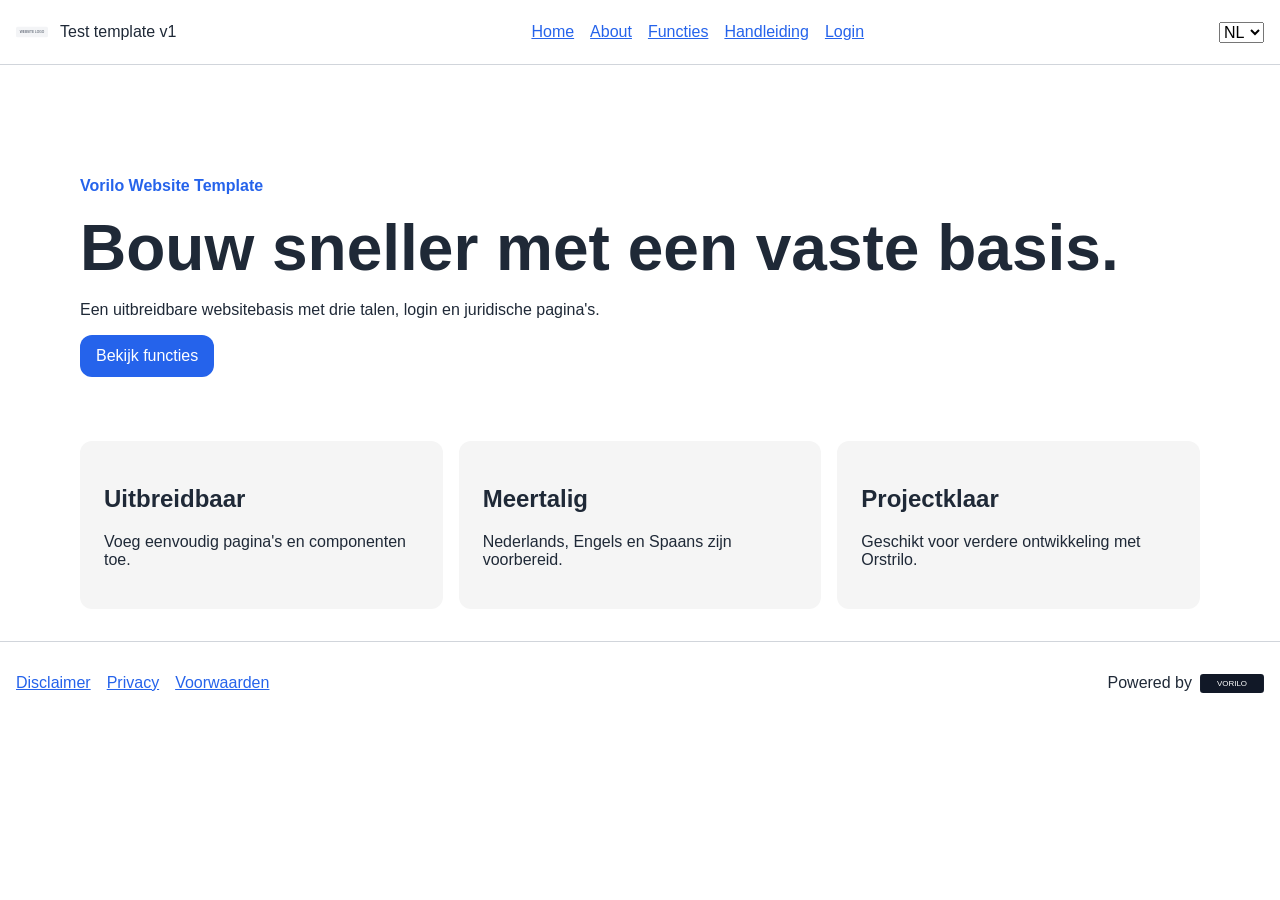
<file: index.html>
<!DOCTYPE html>
<html lang="nl">
<head>
    <!-- ======================= META ======================= -->
    <meta charset="UTF-8">
    <meta name="viewport" content="width=device-width, initial-scale=1.0">
    <meta name="description" content="Test template v1 — Vorilo website template">
    <title>Test template v1</title>

    <!-- ======================= STYLES ======================= -->
    <link rel="stylesheet" href="css/variables.css">
    <link rel="stylesheet" href="css/base.css">
    <link rel="stylesheet" href="css/layout.css">
    <link rel="stylesheet" href="css/components.css">
    <link rel="stylesheet" href="css/pages/home.css">
</head>
<body>
    <!-- ======================= SHARED HEADER ======================= -->
    <div id="header-placeholder"></div>

    <!-- ======================= MAIN CONTENT ======================= -->
    <main class="page-shell">
        <section class="hero">
            <p class="eyebrow" data-i18n="home:eyebrow">Vorilo Website Template</p>
            <h1 data-i18n="home:title">Bouw sneller met een vaste basis.</h1>
            <p data-i18n="home:intro">Een uitbreidbare websitebasis met drie talen, login en juridische pagina's.</p>
            <a class="button" href="pages/features.html" data-i18n="home:cta">Bekijk functies</a>
        </section>

        <section class="card-grid">
            <article class="card">
                <h2 data-i18n="home:feature1Title">Uitbreidbaar</h2>
                <p data-i18n="home:feature1Text">Voeg eenvoudig pagina's en componenten toe.</p>
            </article>
            <article class="card">
                <h2 data-i18n="home:feature2Title">Meertalig</h2>
                <p data-i18n="home:feature2Text">Nederlands, Engels en Spaans zijn voorbereid.</p>
            </article>
            <article class="card">
                <h2 data-i18n="home:feature3Title">Projectklaar</h2>
                <p data-i18n="home:feature3Text">Geschikt voor verdere ontwikkeling met Orstrilo.</p>
            </article>
        </section>
    </main>

    <!-- ======================= SHARED FOOTER ======================= -->
    <div id="footer-placeholder"></div>

    <!-- ======================= SCRIPTS ======================= -->
    <script src="js/config.js"></script>
    <script src="js/utils.js"></script>
    <script src="js/i18n.js"></script>
    <script src="js/layout.js"></script>
    <script src="js/app.js"></script>
</body>
</html>
</file>
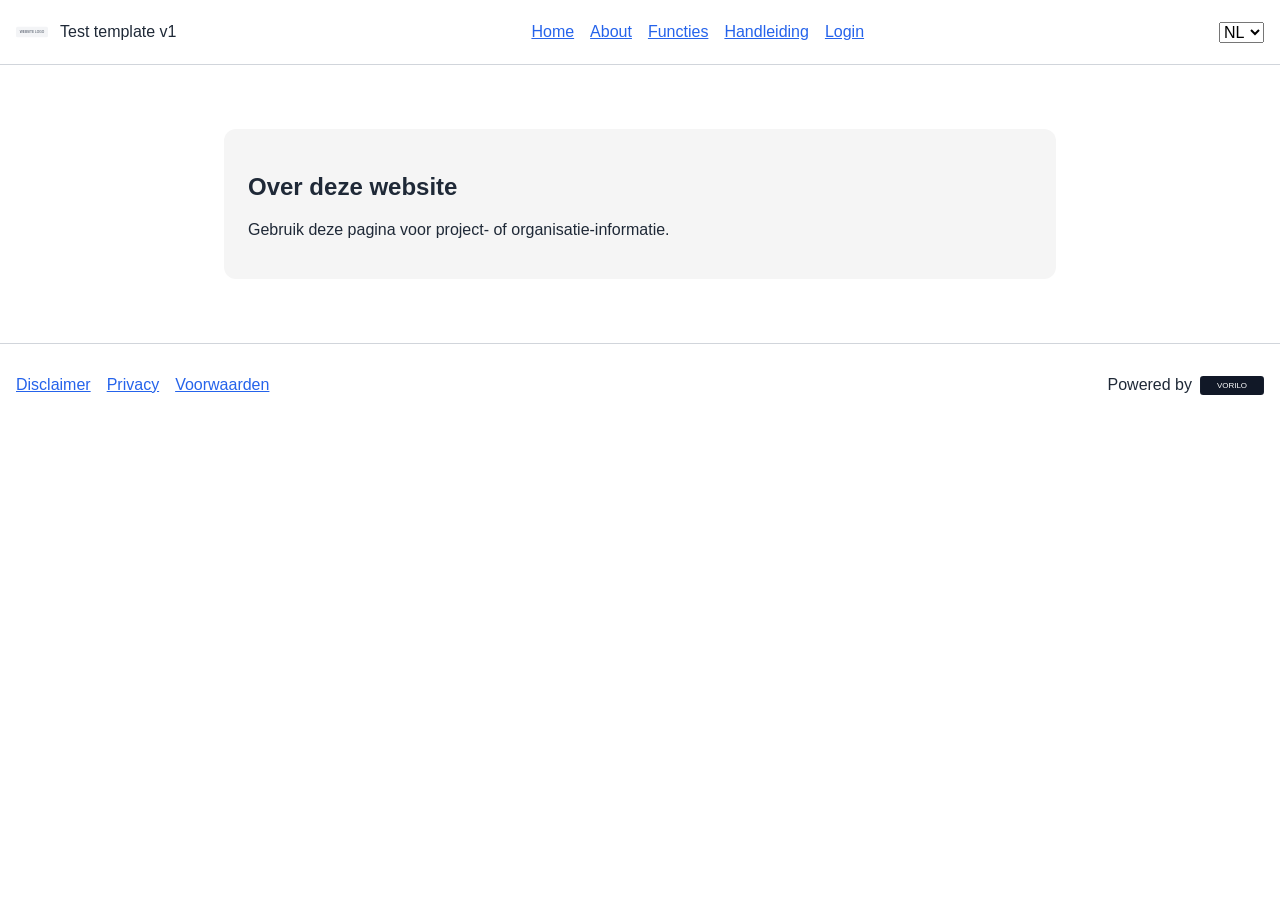
<file: pages/about.html>
<!DOCTYPE html>
<html lang="nl">
<head>
    <!-- ======================= META ======================= -->
    <meta charset="UTF-8">
    <meta name="viewport" content="width=device-width, initial-scale=1.0">
    <title>About</title>

    <!-- ======================= STYLES ======================= -->
    <link rel="stylesheet" href="../css/variables.css">
    <link rel="stylesheet" href="../css/base.css">
    <link rel="stylesheet" href="../css/layout.css">
    <link rel="stylesheet" href="../css/components.css">
    <link rel="stylesheet" href="../css/pages/standard-page.css">
</head>
<body>
    <!-- ======================= SHARED HEADER ======================= -->
    <div id="header-placeholder"></div>

    <!-- ======================= PAGE CONTENT ======================= -->
    <main class="page-shell">
        <section class="content-panel">
            <h1 data-i18n="about:title">Over deze website</h1>
            <p data-i18n="about:intro">Gebruik deze pagina voor project- of organisatie-informatie.</p>
        </section>
    </main>

    <!-- ======================= SHARED FOOTER ======================= -->
    <div id="footer-placeholder"></div>

    <!-- ======================= SCRIPTS ======================= -->
    <script src="../js/config.js"></script>
    <script src="../js/utils.js"></script>
    <script src="../js/i18n.js"></script>
    <script src="../js/layout.js"></script>
    <script src="../js/app.js"></script>
</body>
</html>
</file>
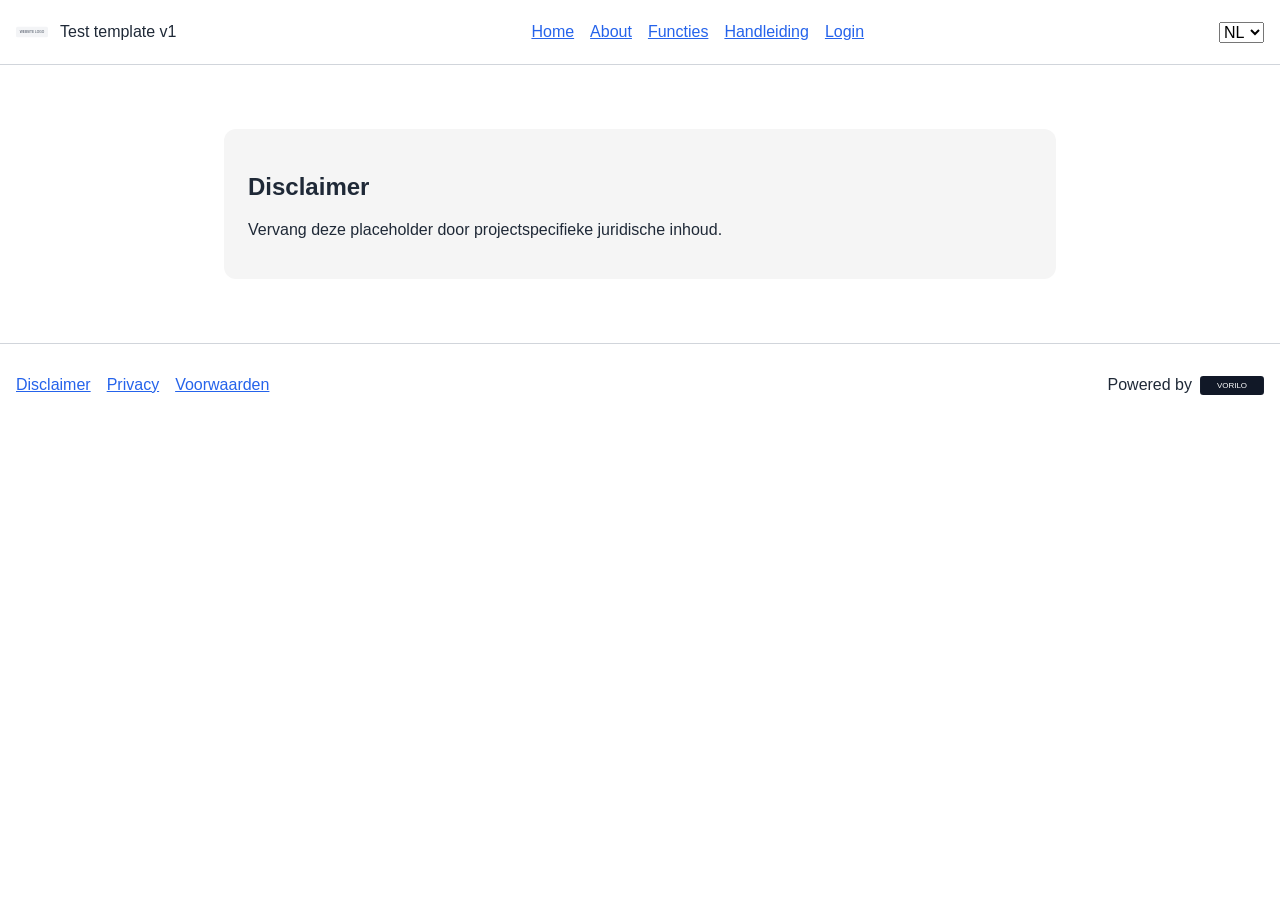
<file: pages/disclaimer.html>
<!DOCTYPE html>
<html lang="nl">
<head>
    <!-- ======================= META ======================= -->
    <meta charset="UTF-8">
    <meta name="viewport" content="width=device-width, initial-scale=1.0">
    <title>Disclaimer</title>

    <!-- ======================= STYLES ======================= -->
    <link rel="stylesheet" href="../css/variables.css">
    <link rel="stylesheet" href="../css/base.css">
    <link rel="stylesheet" href="../css/layout.css">
    <link rel="stylesheet" href="../css/components.css">
    <link rel="stylesheet" href="../css/pages/standard-page.css">
</head>
<body>
    <!-- ======================= SHARED HEADER ======================= -->
    <div id="header-placeholder"></div>

    <!-- ======================= PAGE CONTENT ======================= -->
    <main class="page-shell">
        <section class="content-panel">
            <h1 data-i18n="disclaimer:title">Disclaimer</h1>
            <p data-i18n="disclaimer:intro">Vervang deze placeholder door projectspecifieke juridische inhoud.</p>
        </section>
    </main>

    <!-- ======================= SHARED FOOTER ======================= -->
    <div id="footer-placeholder"></div>

    <!-- ======================= SCRIPTS ======================= -->
    <script src="../js/config.js"></script>
    <script src="../js/utils.js"></script>
    <script src="../js/i18n.js"></script>
    <script src="../js/layout.js"></script>
    <script src="../js/app.js"></script>
</body>
</html>
</file>
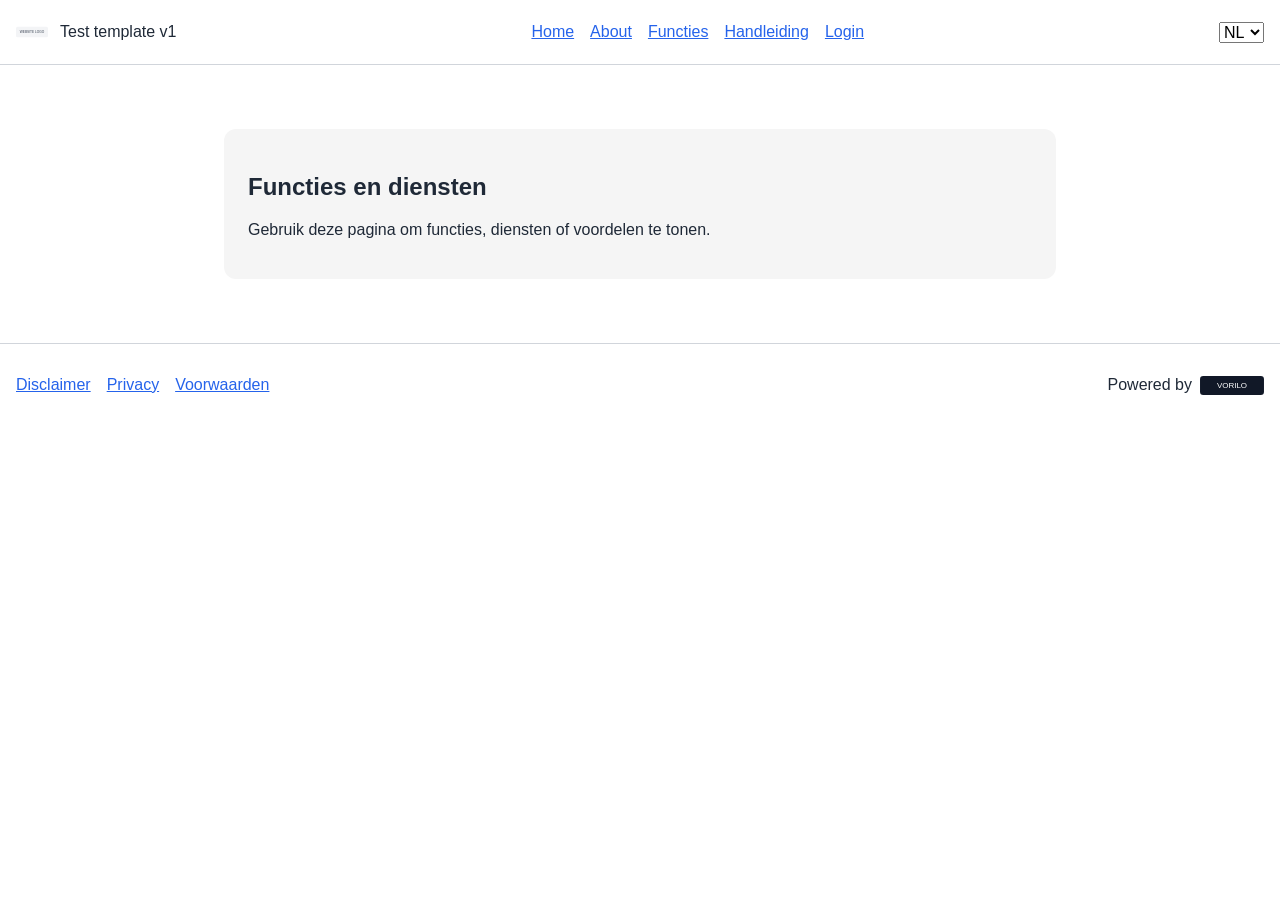
<file: pages/features.html>
<!DOCTYPE html>
<html lang="nl">
<head>
    <!-- ======================= META ======================= -->
    <meta charset="UTF-8">
    <meta name="viewport" content="width=device-width, initial-scale=1.0">
    <title>Features</title>

    <!-- ======================= STYLES ======================= -->
    <link rel="stylesheet" href="../css/variables.css">
    <link rel="stylesheet" href="../css/base.css">
    <link rel="stylesheet" href="../css/layout.css">
    <link rel="stylesheet" href="../css/components.css">
    <link rel="stylesheet" href="../css/pages/standard-page.css">
</head>
<body>
    <!-- ======================= SHARED HEADER ======================= -->
    <div id="header-placeholder"></div>

    <!-- ======================= PAGE CONTENT ======================= -->
    <main class="page-shell">
        <section class="content-panel">
            <h1 data-i18n="features:title">Functies en diensten</h1>
            <p data-i18n="features:intro">Gebruik deze pagina om functies, diensten of voordelen te tonen.</p>
        </section>
    </main>

    <!-- ======================= SHARED FOOTER ======================= -->
    <div id="footer-placeholder"></div>

    <!-- ======================= SCRIPTS ======================= -->
    <script src="../js/config.js"></script>
    <script src="../js/utils.js"></script>
    <script src="../js/i18n.js"></script>
    <script src="../js/layout.js"></script>
    <script src="../js/app.js"></script>
</body>
</html>
</file>
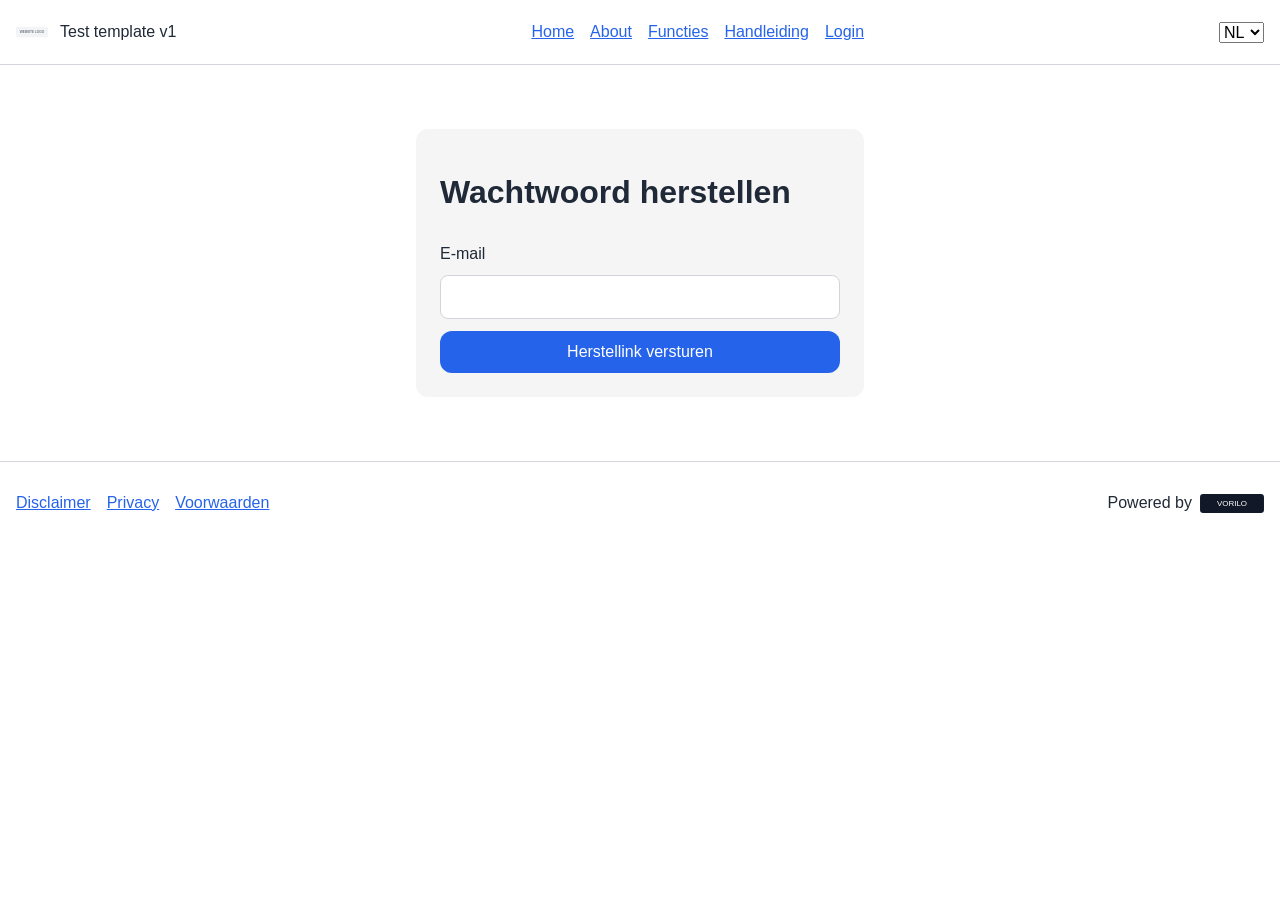
<file: pages/forgot-password.html>
<!DOCTYPE html>
<html lang="nl">
<head>
    <!-- ======================= META ======================= -->
    <meta charset="UTF-8">
    <meta name="viewport" content="width=device-width, initial-scale=1.0">
    <title>Wachtwoord vergeten</title>

    <!-- ======================= STYLES ======================= -->
    <link rel="stylesheet" href="../css/variables.css">
    <link rel="stylesheet" href="../css/base.css">
    <link rel="stylesheet" href="../css/layout.css">
    <link rel="stylesheet" href="../css/components.css">
    <link rel="stylesheet" href="../css/auth.css">
</head>
<body>
    <!-- ======================= SHARED HEADER ======================= -->
    <div id="header-placeholder"></div>

    <!-- ======================= PASSWORD RESET ======================= -->
    <main class="page-shell">
        <form id="forgot-password-form" class="auth-card">
            <h1 data-i18n="auth:forgotTitle">Wachtwoord herstellen</h1>
            <label for="reset-email" data-i18n="auth:email">E-mail</label>
            <input id="reset-email" type="email" autocomplete="email" required>
            <button class="button" type="submit" data-i18n="auth:resetButton">Herstellink versturen</button>
        </form>
    </main>

    <!-- ======================= SHARED FOOTER ======================= -->
    <div id="footer-placeholder"></div>

    <!-- ======================= SCRIPTS ======================= -->
    <script src="../js/config.js"></script>
    <script src="../js/utils.js"></script>
    <script src="../js/i18n.js"></script>
    <script src="../js/layout.js"></script>
    <script src="../js/auth.js"></script>
    <script src="../js/app.js"></script>
</body>
</html>
</file>
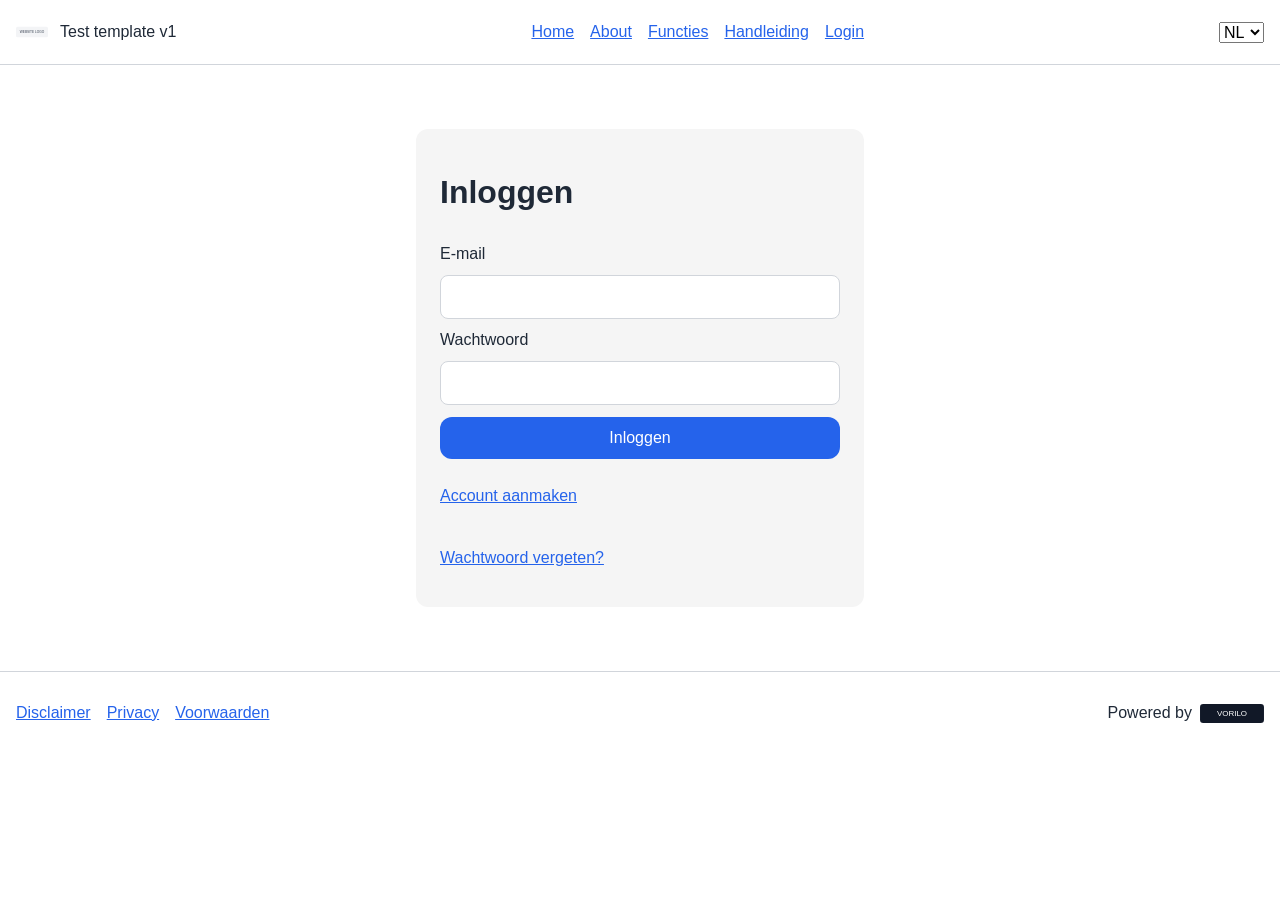
<file: pages/login.html>
<!DOCTYPE html>
<html lang="nl">
<head>
    <!-- ======================= META ======================= -->
    <meta charset="UTF-8">
    <meta name="viewport" content="width=device-width, initial-scale=1.0">
    <title>Login</title>

    <!-- ======================= STYLES ======================= -->
    <link rel="stylesheet" href="../css/variables.css">
    <link rel="stylesheet" href="../css/base.css">
    <link rel="stylesheet" href="../css/layout.css">
    <link rel="stylesheet" href="../css/components.css">
    <link rel="stylesheet" href="../css/auth.css">
</head>
<body>
    <!-- ======================= SHARED HEADER ======================= -->
    <div id="header-placeholder"></div>

    <!-- ======================= LOGIN FORM ======================= -->
    <main class="page-shell">
        <form id="login-form" class="auth-card">
            <h1 data-i18n="auth:loginTitle">Inloggen</h1>

            <label for="login-email" data-i18n="auth:email">E-mail</label>
            <input id="login-email" type="email" autocomplete="email" required>

            <label for="login-password" data-i18n="auth:password">Wachtwoord</label>
            <input id="login-password" type="password" autocomplete="current-password" required>

            <button class="button" type="submit" data-i18n="auth:loginButton">Inloggen</button>

            <p><a href="register.html" data-i18n="auth:registerLink">Account aanmaken</a></p>
            <p><a href="forgot-password.html" data-i18n="auth:forgotLink">Wachtwoord vergeten?</a></p>
        </form>
    </main>

    <!-- ======================= SHARED FOOTER ======================= -->
    <div id="footer-placeholder"></div>

    <!-- ======================= SCRIPTS ======================= -->
    <script src="../js/config.js"></script>
    <script src="../js/utils.js"></script>
    <script src="../js/i18n.js"></script>
    <script src="../js/layout.js"></script>
    <script src="../js/auth.js"></script>
    <script src="../js/app.js"></script>
</body>
</html>
</file>
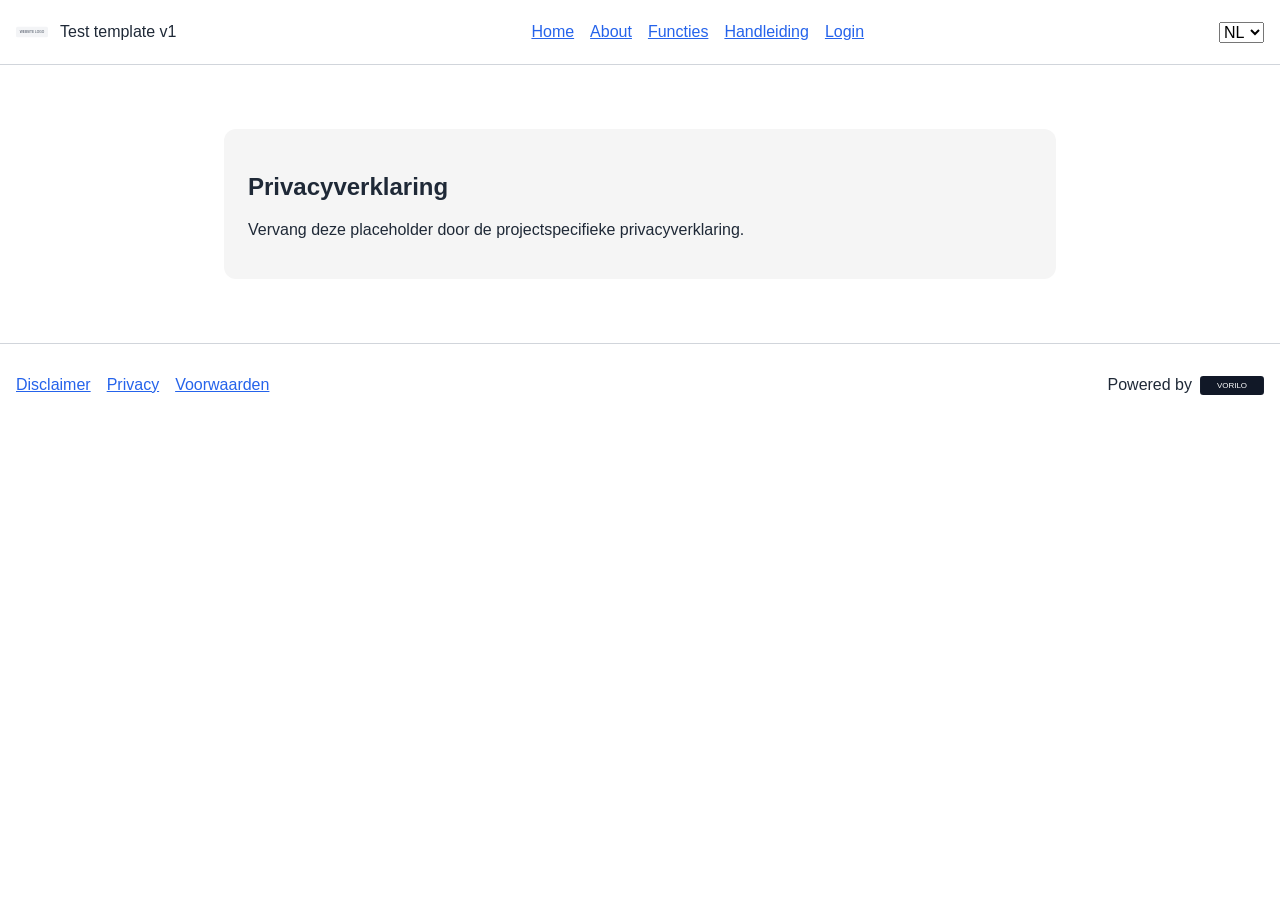
<file: pages/privacy.html>
<!DOCTYPE html>
<html lang="nl">
<head>
    <!-- ======================= META ======================= -->
    <meta charset="UTF-8">
    <meta name="viewport" content="width=device-width, initial-scale=1.0">
    <title>Privacy</title>

    <!-- ======================= STYLES ======================= -->
    <link rel="stylesheet" href="../css/variables.css">
    <link rel="stylesheet" href="../css/base.css">
    <link rel="stylesheet" href="../css/layout.css">
    <link rel="stylesheet" href="../css/components.css">
    <link rel="stylesheet" href="../css/pages/standard-page.css">
</head>
<body>
    <!-- ======================= SHARED HEADER ======================= -->
    <div id="header-placeholder"></div>

    <!-- ======================= PAGE CONTENT ======================= -->
    <main class="page-shell">
        <section class="content-panel">
            <h1 data-i18n="privacy:title">Privacyverklaring</h1>
            <p data-i18n="privacy:intro">Vervang deze placeholder door de projectspecifieke privacyverklaring.</p>
        </section>
    </main>

    <!-- ======================= SHARED FOOTER ======================= -->
    <div id="footer-placeholder"></div>

    <!-- ======================= SCRIPTS ======================= -->
    <script src="../js/config.js"></script>
    <script src="../js/utils.js"></script>
    <script src="../js/i18n.js"></script>
    <script src="../js/layout.js"></script>
    <script src="../js/app.js"></script>
</body>
</html>
</file>
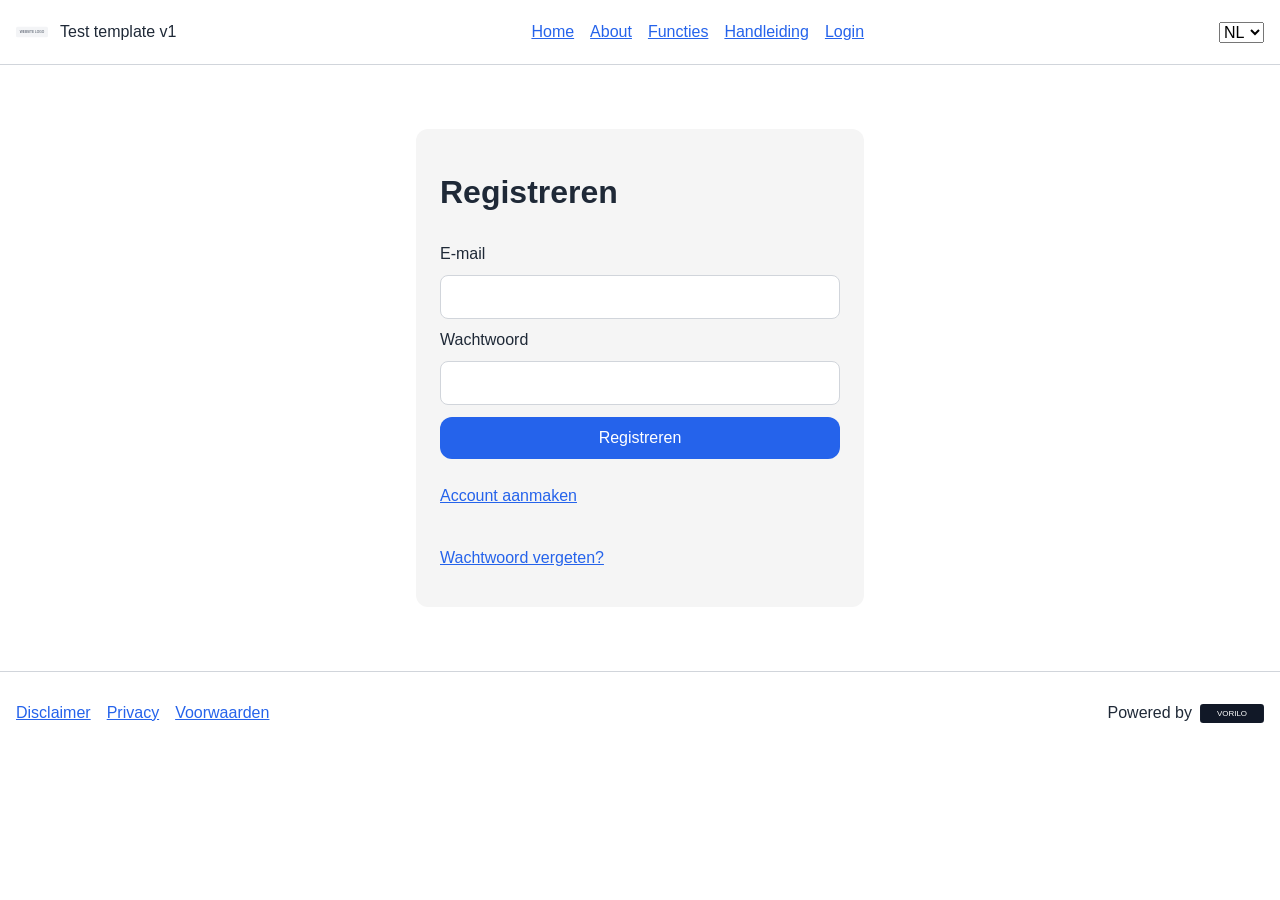
<file: pages/register.html>
<!DOCTYPE html>
<html lang="nl">
<head>
    <!-- ======================= META ======================= -->
    <meta charset="UTF-8">
    <meta name="viewport" content="width=device-width, initial-scale=1.0">
    <title>Registreren</title>

    <!-- ======================= STYLES ======================= -->
    <link rel="stylesheet" href="../css/variables.css">
    <link rel="stylesheet" href="../css/base.css">
    <link rel="stylesheet" href="../css/layout.css">
    <link rel="stylesheet" href="../css/components.css">
    <link rel="stylesheet" href="../css/auth.css">
</head>
<body>
    <!-- ======================= SHARED HEADER ======================= -->
    <div id="header-placeholder"></div>

    <!-- ======================= LOGIN FORM ======================= -->
    <main class="page-shell">
        <form id="register-form" class="auth-card">
            <h1 data-i18n="auth:registerTitle">Registreren</h1>

            <label for="login-email" data-i18n="auth:email">E-mail</label>
            <input id="login-email" type="email" autocomplete="email" required>

            <label for="login-password" data-i18n="auth:password">Wachtwoord</label>
            <input id="login-password" type="password" autocomplete="new-password" required>

            <button class="button" type="submit" data-i18n="auth:registerButton">Registreren</button>

            <p><a href="register.html" data-i18n="auth:registerLink">Account aanmaken</a></p>
            <p><a href="forgot-password.html" data-i18n="auth:forgotLink">Wachtwoord vergeten?</a></p>
        </form>
    </main>

    <!-- ======================= SHARED FOOTER ======================= -->
    <div id="footer-placeholder"></div>

    <!-- ======================= SCRIPTS ======================= -->
    <script src="../js/config.js"></script>
    <script src="../js/utils.js"></script>
    <script src="../js/i18n.js"></script>
    <script src="../js/layout.js"></script>
    <script src="../js/auth.js"></script>
    <script src="../js/app.js"></script>
</body>
</html>
</file>
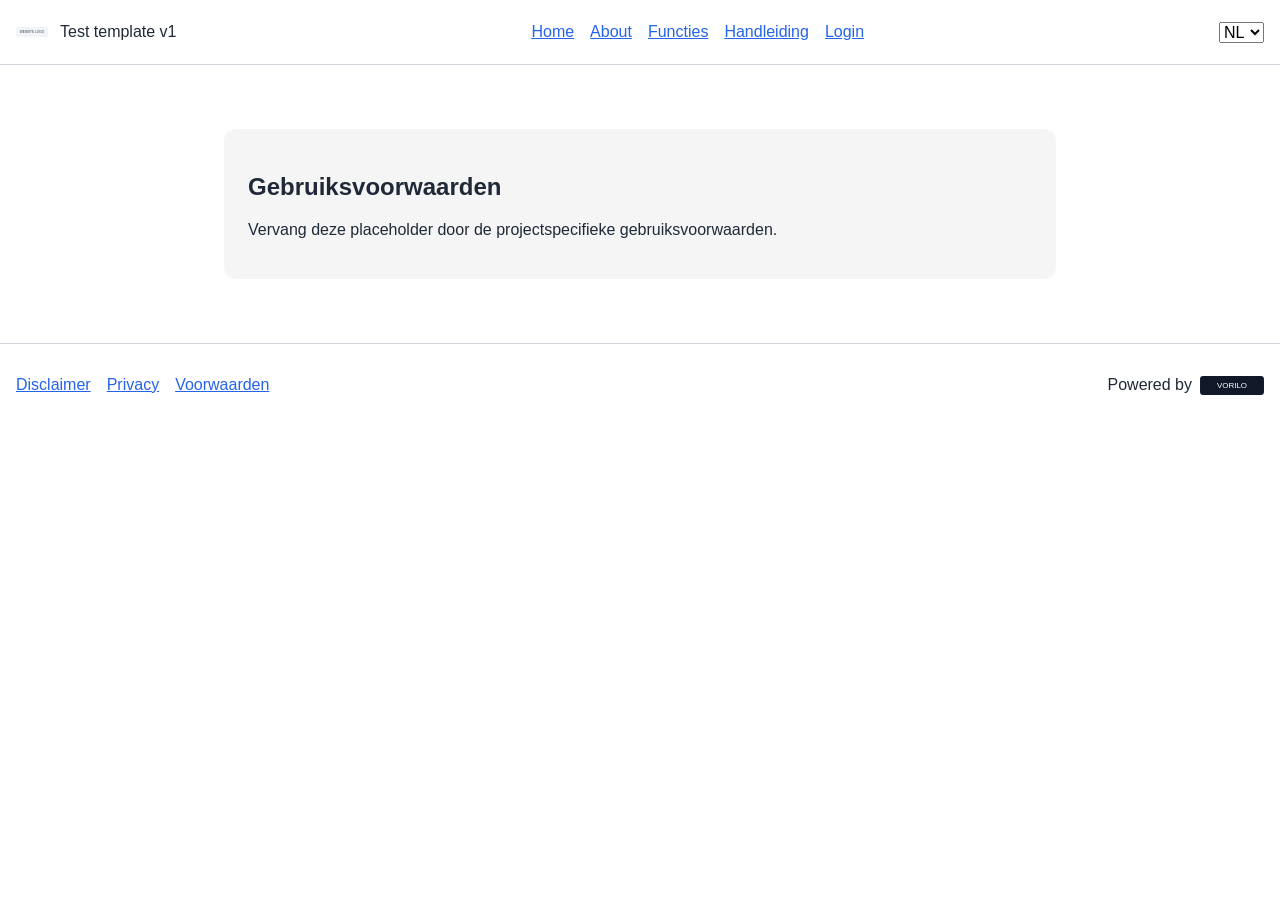
<file: pages/terms.html>
<!DOCTYPE html>
<html lang="nl">
<head>
    <!-- ======================= META ======================= -->
    <meta charset="UTF-8">
    <meta name="viewport" content="width=device-width, initial-scale=1.0">
    <title>Terms</title>

    <!-- ======================= STYLES ======================= -->
    <link rel="stylesheet" href="../css/variables.css">
    <link rel="stylesheet" href="../css/base.css">
    <link rel="stylesheet" href="../css/layout.css">
    <link rel="stylesheet" href="../css/components.css">
    <link rel="stylesheet" href="../css/pages/standard-page.css">
</head>
<body>
    <!-- ======================= SHARED HEADER ======================= -->
    <div id="header-placeholder"></div>

    <!-- ======================= PAGE CONTENT ======================= -->
    <main class="page-shell">
        <section class="content-panel">
            <h1 data-i18n="terms:title">Gebruiksvoorwaarden</h1>
            <p data-i18n="terms:intro">Vervang deze placeholder door de projectspecifieke gebruiksvoorwaarden.</p>
        </section>
    </main>

    <!-- ======================= SHARED FOOTER ======================= -->
    <div id="footer-placeholder"></div>

    <!-- ======================= SCRIPTS ======================= -->
    <script src="../js/config.js"></script>
    <script src="../js/utils.js"></script>
    <script src="../js/i18n.js"></script>
    <script src="../js/layout.js"></script>
    <script src="../js/app.js"></script>
</body>
</html>
</file>
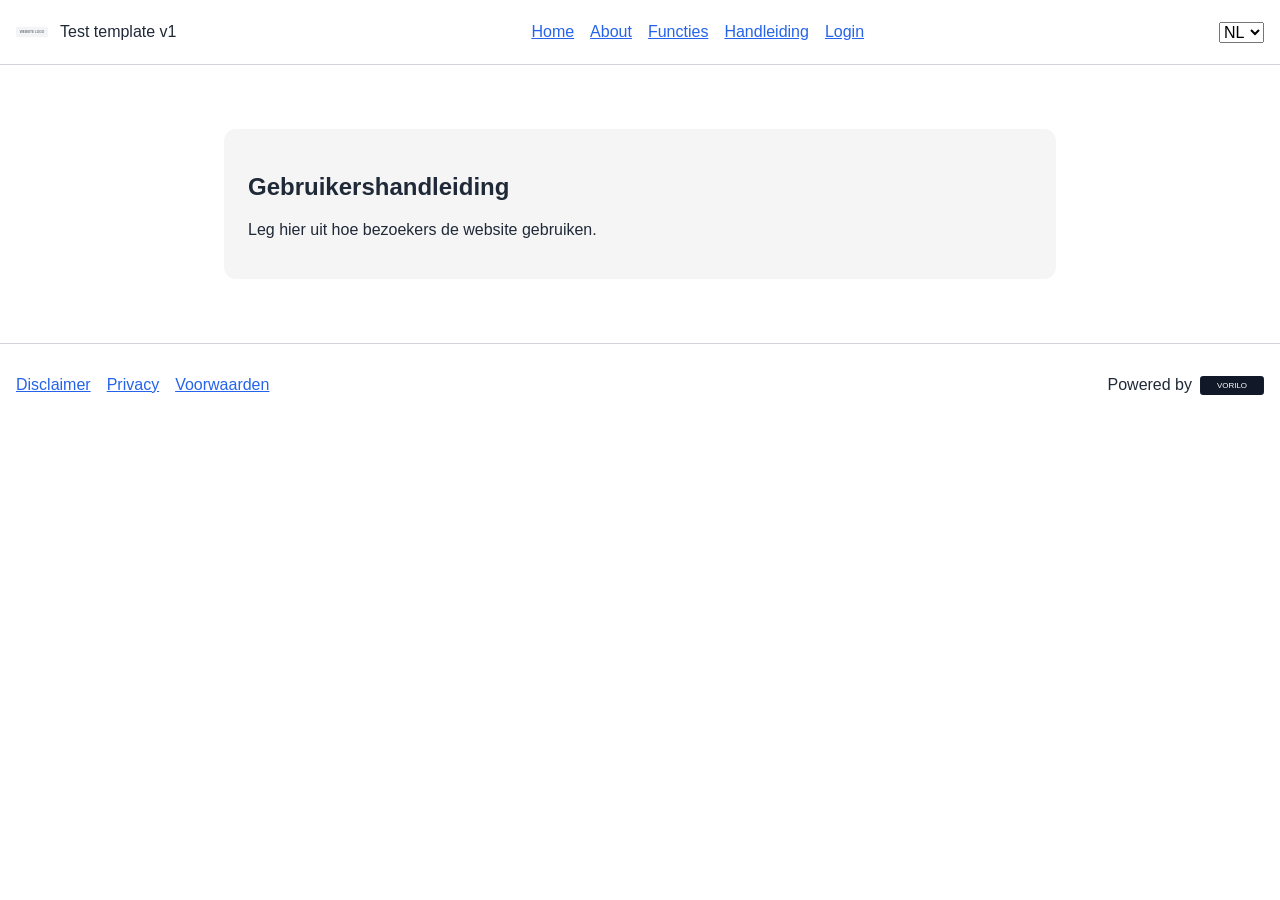
<file: pages/user-manual.html>
<!DOCTYPE html>
<html lang="nl">
<head>
    <!-- ======================= META ======================= -->
    <meta charset="UTF-8">
    <meta name="viewport" content="width=device-width, initial-scale=1.0">
    <title>Gebruikershandleiding</title>

    <!-- ======================= STYLES ======================= -->
    <link rel="stylesheet" href="../css/variables.css">
    <link rel="stylesheet" href="../css/base.css">
    <link rel="stylesheet" href="../css/layout.css">
    <link rel="stylesheet" href="../css/components.css">
    <link rel="stylesheet" href="../css/pages/standard-page.css">
</head>
<body>
    <!-- ======================= SHARED HEADER ======================= -->
    <div id="header-placeholder"></div>

    <!-- ======================= PAGE CONTENT ======================= -->
    <main class="page-shell">
        <section class="content-panel">
            <h1 data-i18n="manual:title">Gebruikershandleiding</h1>
            <p data-i18n="manual:intro">Leg hier uit hoe bezoekers de website gebruiken.</p>
        </section>
    </main>

    <!-- ======================= SHARED FOOTER ======================= -->
    <div id="footer-placeholder"></div>

    <!-- ======================= SCRIPTS ======================= -->
    <script src="../js/config.js"></script>
    <script src="../js/utils.js"></script>
    <script src="../js/i18n.js"></script>
    <script src="../js/layout.js"></script>
    <script src="../js/app.js"></script>
</body>
</html>
</file>
<file: css/variables.css>
/* ======================= DESIGN TOKENS ======================= */
:root {
    --color-bg: #ffffff;           /* Algemene achtergrondkleur. */
    --color-surface: #f5f5f5;      /* Achtergrond voor cards en panelen. */
    --color-text: #1f2937;         /* Primaire tekstkleur. */
    --color-muted: #6b7280;        /* Secundaire tekstkleur. */
    --color-primary: #2563eb;      /* Primaire accentkleur. */
    --color-border: #d1d5db;       /* Standaard randkleur. */
    --radius: 0.75rem;              /* Standaard afronding. */
    --space: 1rem;                  /* Basiseenheid voor spacing. */
    --max-width: 72rem;             /* Maximale contentbreedte. */
}
</file>
<file: css/base.css>
/* ======================= BASE ======================= */
* { box-sizing: border-box; } /* Zorgt dat padding en borders binnen de opgegeven breedte vallen. */
html { font-family: Arial, sans-serif; } /* Neutrale standaardfont. */
body { margin: 0; background: var(--color-bg); color: var(--color-text); } /* Algemene paginastijl. */
img { max-width: 100%; display: block; } /* Voorkomt dat afbeeldingen buiten hun container lopen. */
a { color: var(--color-primary); } /* Algemene linkkleur. */
input, button, select { font: inherit; } /* Formulierelementen gebruiken dezelfde typografie. */
</file>
<file: css/layout.css>
/* ======================= LAYOUT ======================= */
.page-shell { max-width: var(--max-width); margin: 0 auto; padding: 2rem 1rem; } /* Centrale contentcontainer. */
.site-header { display: flex; gap: 1rem; align-items: center; justify-content: space-between; padding: 1rem; border-bottom: 1px solid var(--color-border); } /* Headerlayout. */
.brand { display: flex; gap: 0.75rem; align-items: center; text-decoration: none; color: inherit; } /* Websitebranding. */
.brand-logo { width: 2rem; height: 2rem; } /* Formaat van website-logo. */
.main-nav { display: flex; gap: 1rem; flex-wrap: wrap; } /* Hoofdnavigatie. */
.site-footer { padding: 2rem 1rem; border-top: 1px solid var(--color-border); display: flex; justify-content: space-between; gap: 1rem; flex-wrap: wrap; } /* Footerlayout. */
.footer-nav { display: flex; gap: 1rem; flex-wrap: wrap; } /* Juridische navigatie. */
.vorilo-credit { display: flex; align-items: center; gap: 0.5rem; } /* Powered by Vorilo-blok. */
.vorilo-logo { width: 4rem; } /* Compact Vorilo-logo. */

@media (max-width: 48rem) {
    .site-header { align-items: flex-start; flex-direction: column; } /* Stapelt headeronderdelen op mobiel. */
}
</file>
<file: css/components.css>
/* ======================= COMPONENTS ======================= */
.button { display: inline-block; padding: 0.75rem 1rem; border: 0; border-radius: var(--radius); background: var(--color-primary); color: #fff; text-decoration: none; cursor: pointer; } /* Primaire knop. */
.card-grid { display: grid; grid-template-columns: repeat(auto-fit, minmax(14rem, 1fr)); gap: 1rem; } /* Responsieve card-grid. */
.card, .content-panel, .auth-card { padding: 1.5rem; background: var(--color-surface); border-radius: var(--radius); } /* Gemeenschappelijke panelstijl. */
</file>
<file: css/pages/home.css>
/* ======================= HOME ======================= */
.hero { padding: 4rem 0; } /* Ruimte rond de hero. */
.hero h1 { font-size: clamp(2rem, 6vw, 4rem); margin: 0 0 1rem; } /* Responsieve hoofdtitel. */
.eyebrow { color: var(--color-primary); font-weight: 700; } /* Kleine bovenregel. */
</file>
<file: css/pages/standard-page.css>
/* ======================= STANDARD PAGE ======================= */
.content-panel { max-width: 52rem; margin: 2rem auto; } /* Beperkt tekstbreedte voor leesbaarheid. */
</file>
<file: css/auth.css>
/* ======================= AUTH ======================= */
.auth-card { max-width: 28rem; margin: 2rem auto; display: grid; gap: 0.75rem; } /* Centrale auth-card. */
.auth-card input { width: 100%; padding: 0.75rem; border: 1px solid var(--color-border); border-radius: 0.5rem; } /* Formuliervelden. */
</file>
